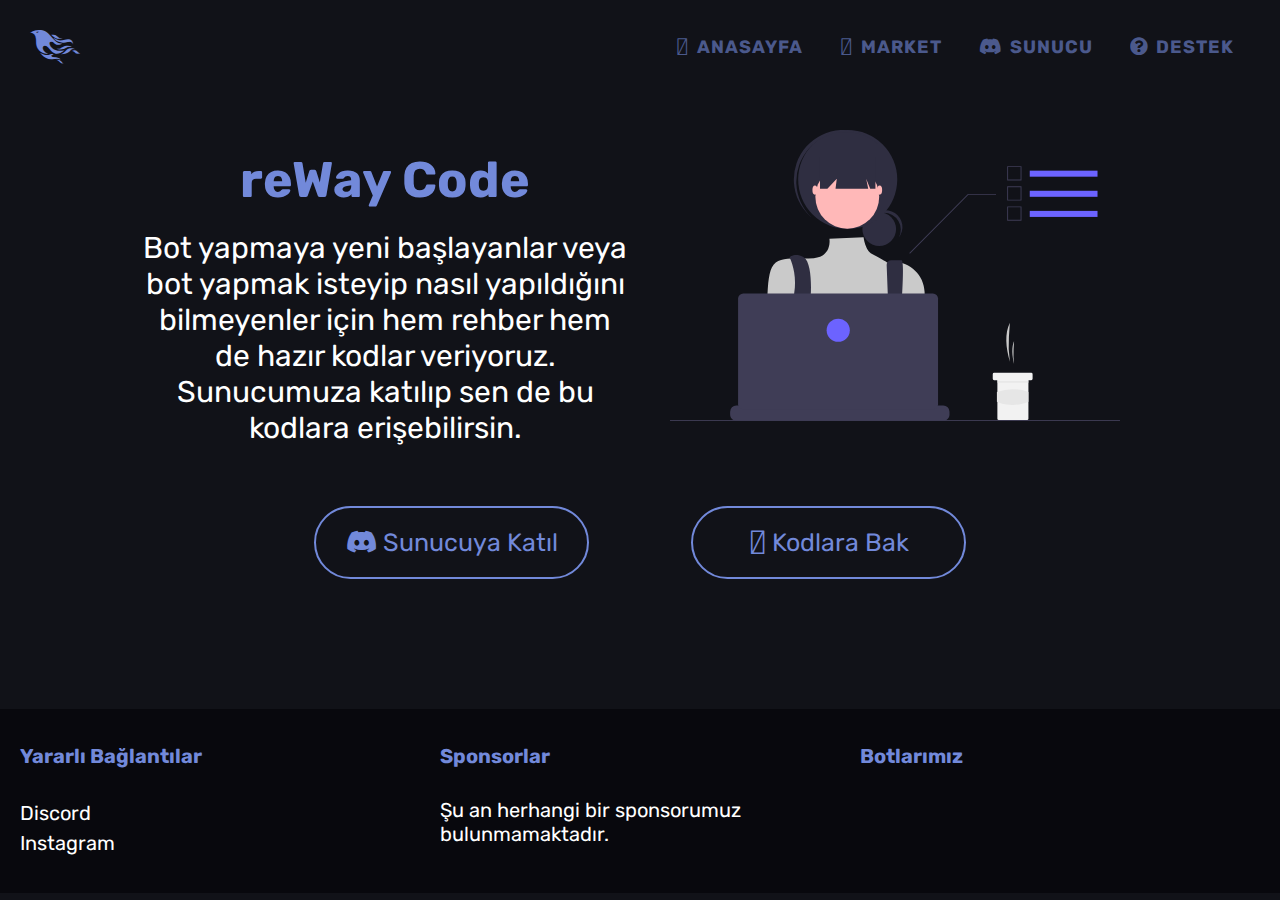
<file: index.html>
<!DOCTYPE html>
<html lang="en">

<head>

    <!-- This site coded by "ReWeay" Discord: ReWeay#9346-->

    <!-- Header -->

    <meta charset="UTF-8">
    <meta http-equiv="X-UA-Compatible" content="IE=edge">
    <meta name="viewport" content="width=device-width, initial-scale=1.0">
    <title>reWay Kod Paylaşım</title>

    <!-- Fonts & Links-->

    <link rel="stylesheet" href="https://pro.fontawesome.com/releases/v5.14.0/css/all.css">
    <link href="https://fonts.googleapis.com/css2?family=Inter:wght@100;200;300;400;500;600;700;800;900&family=Rubik:ital,wght@0,300;0,400;0,500;0,600;0,700;0,800;0,900;1,300;1,400;1,500;1,600;1,700;1,800;1,900&display=swap" rel="stylesheet">
    <link href="https://fonts.googleapis.com/css2?family=Rubik:ital,wght@0,300;0,400;0,500;0,600;0,700;0,800;0,900;1,300;1,400;1,500;1,600;1,700;1,800;1,900&display=swap" rel="stylesheet">
    <link rel="stylesheet" href="css/style.css">
</head>

<body>

    <nav>

        <div class="container clearfix">

            <div id="logo-box">
                <a href="" class="logo">
                    <i class="fab fa-phoenix-framework"></i>
                </a>
            </div>

            <div id="nav-links">
                <li class="nav-item">
                    <a href="" class="nav-link uppercase active">
                        <i class="fad fa-home"></i> Anasayfa
                    </a>
                    <a href="" class="nav-link uppercase">
                        <i class="fad fa-cart-arrow-down"></i> Market
                    </a>
                    <a href="" class="nav-link uppercase">
                        <i class="fab fa-discord"></i> Sunucu
                    </a>
                    <a href="destek.html" class="nav-link uppercase">
                        <i class="fas fa-question-circle"></i> Destek
                    </a>
                </li>
            </div>
        </div>

    </nav>

    <section id="sec-a" class="clearfix">
        <div class="container clearfix">

            <div class="col">

                <div class="content-a">

                    <h1>reWay Code</h1>

                    <p>Bot yapmaya yeni başlayanlar veya bot yapmak isteyip nasıl yapıldığını bilmeyenler için hem rehber hem de hazır kodlar veriyoruz. Sunucumuza katılıp sen de bu kodlara erişebilirsin.</p>

                </div>

            </div>

            <div class="col">


                <img style="width: 450px;" src="img/computer.svg" alt="">


            </div>

            <div class="col-100">

                <div class="main-btn">

                    <a href=""><button> <i class="fab fa-discord"></i> Sunucuya Katıl</button></a>

                    <a href=""><button> <i class="fad fa-code"></i> Kodlara Bak</button></a>

                </div>

            </div>

        </div>

    </section>

    <footer>

        <div class="container clearfix">

            <div class="content">

                <div class="col-33">

                    <h4>Yararlı Bağlantılar</h4>

                    <ul>
                        <li>Discord</li>
                        <li>Instagram</li>
                        <li></li>
                        <li></li>
                        <li></li>
                    </ul>



                </div>

                <div class="col-33">

                    <h4>Sponsorlar</h4>

                    <p>Şu an herhangi bir sponsorumuz bulunmamaktadır.</p>

                </div>

                <div class="col-33">

                    <h4>Botlarımız</h4>

                </div>

            </div>

        </div>

    </footer>

</body>

</html>
</file>
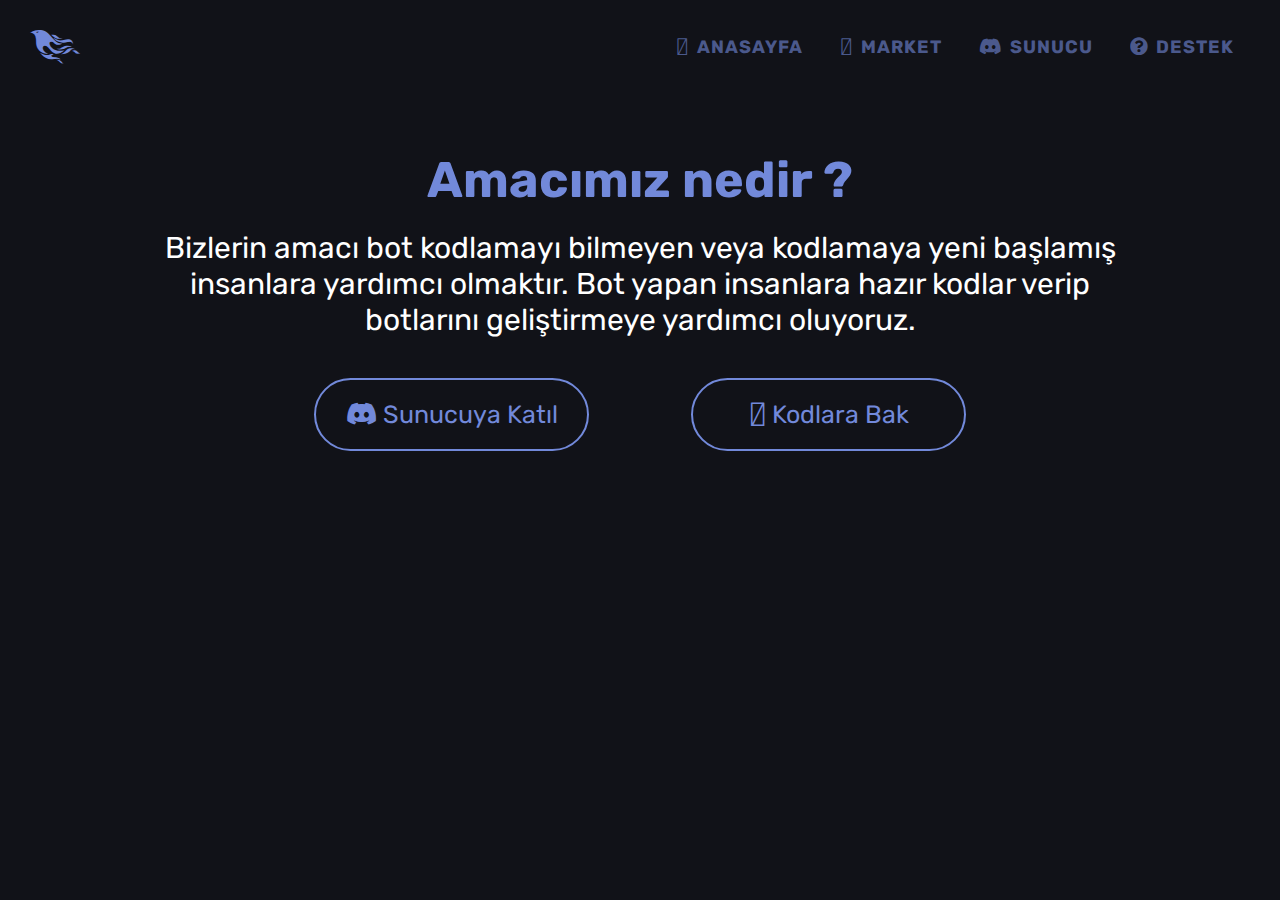
<file: amacimiz.html>
<!DOCTYPE html>
<html lang="en">

<head>

    <!-- This site coded by "ReWeay" Discord: ReWeay#9346-->

    <!-- Header -->

    <meta charset="UTF-8">
    <meta http-equiv="X-UA-Compatible" content="IE=edge">
    <meta name="viewport" content="width=device-width, initial-scale=1.0">
    <title>reWay Kod Paylaşım</title>

    <!-- Fonts & Links-->

    <link rel="stylesheet" href="https://pro.fontawesome.com/releases/v5.14.0/css/all.css">
    <link href="https://fonts.googleapis.com/css2?family=Inter:wght@100;200;300;400;500;600;700;800;900&family=Rubik:ital,wght@0,300;0,400;0,500;0,600;0,700;0,800;0,900;1,300;1,400;1,500;1,600;1,700;1,800;1,900&display=swap" rel="stylesheet">
    <link href="https://fonts.googleapis.com/css2?family=Rubik:ital,wght@0,300;0,400;0,500;0,600;0,700;0,800;0,900;1,300;1,400;1,500;1,600;1,700;1,800;1,900&display=swap" rel="stylesheet">
    <link rel="stylesheet" href="css/style.css">

</head>

<body>

    <nav>

        <div class="container clearfix">

            <div id="logo-box">
                <a href="" class="logo">
                    <i class="fab fa-phoenix-framework"></i>
                </a>
            </div>

            <div id="nav-links">
                <li class="nav-item">
                    <a href="index.html" class="nav-link uppercase">
                        <i class="fad fa-home"></i> Anasayfa
                    </a>
                    <a href="" class="nav-link uppercase">
                        <i class="fad fa-cart-arrow-down"></i> Market
                    </a>
                    <a href="" class="nav-link uppercase">
                        <i class="fab fa-discord"></i> Sunucu
                    </a>
                    <a href="" class="nav-link uppercase">
                        <i class="fas fa-question-circle"></i> Destek
                    </a>
                </li>
            </div>
        </div>

    </nav>

    <section>
        <div class="container clearfix">
            <div class="col-100">

                <div class="content-a">

                    <h1>Amacımız nedir ?</h1>

                    <p>Bizlerin amacı bot kodlamayı bilmeyen veya kodlamaya yeni başlamış insanlara yardımcı olmaktır. Bot yapan insanlara hazır kodlar verip botlarını geliştirmeye yardımcı oluyoruz.
                    </p>

                    <div class="main-btn">

                        <a href=""><button> <i class="fab fa-discord"></i> Sunucuya Katıl</button></a>

                        <a href=""><button> <i class="fad fa-code"></i> Kodlara Bak</button></a>

                    </div>

                </div>

            </div>
        </div>
    </section>

</body>

</html>
</file>
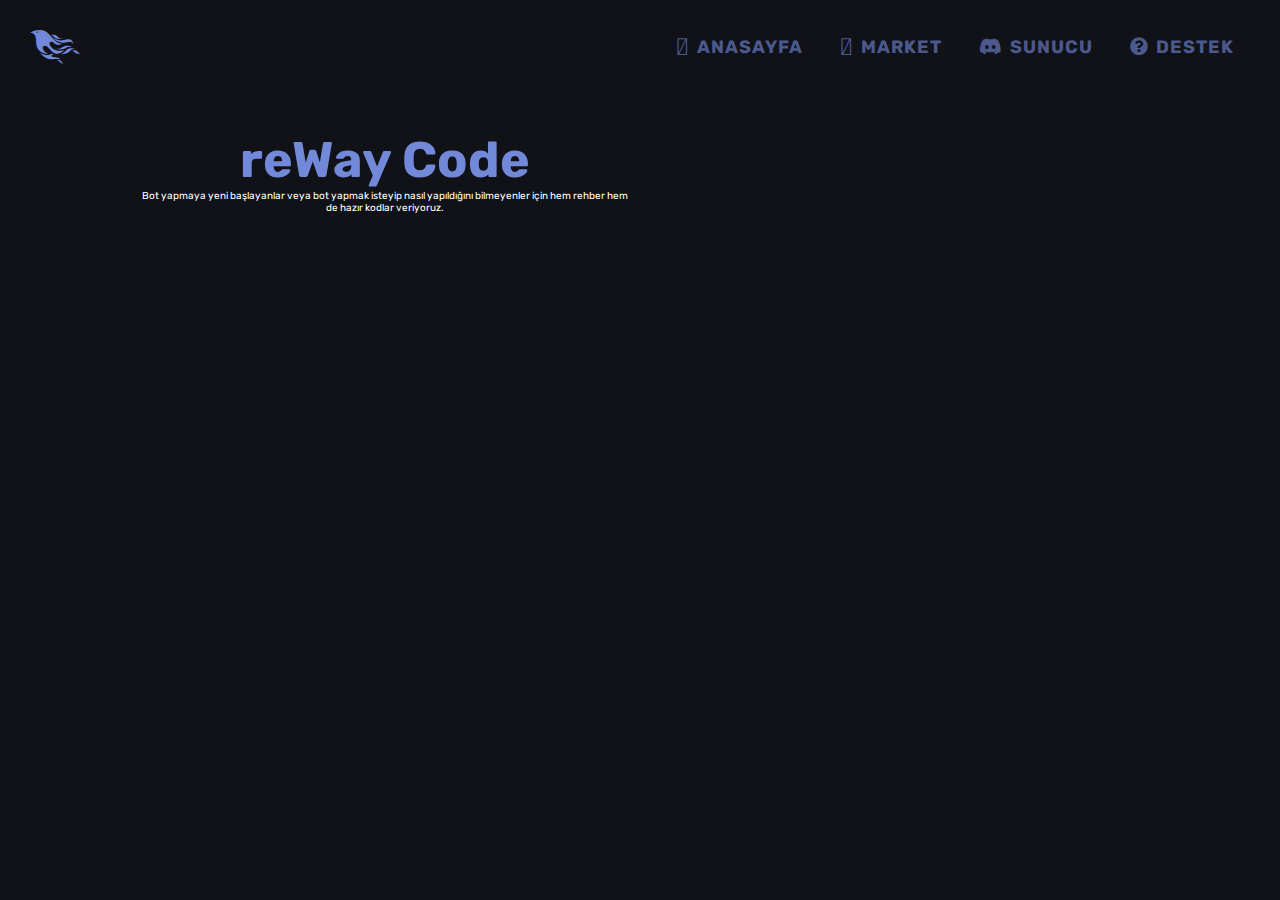
<file: destek.html>
<!DOCTYPE html>
<html lang="en">

<head>

    <!-- This site coded by "ReWeay" Discord: ReWeay#9346-->

    <!-- Header -->

    <meta charset="UTF-8">
    <meta http-equiv="X-UA-Compatible" content="IE=edge">
    <meta name="viewport" content="width=device-width, initial-scale=1.0">
    <title>reWay Kod Paylaşım</title>

    <!-- Fonts & Links-->

    <link rel="stylesheet" href="https://pro.fontawesome.com/releases/v5.14.0/css/all.css">
    <link href="https://fonts.googleapis.com/css2?family=Inter:wght@100;200;300;400;500;600;700;800;900&family=Rubik:ital,wght@0,300;0,400;0,500;0,600;0,700;0,800;0,900;1,300;1,400;1,500;1,600;1,700;1,800;1,900&display=swap" rel="stylesheet">
    <link href="https://fonts.googleapis.com/css2?family=Rubik:ital,wght@0,300;0,400;0,500;0,600;0,700;0,800;0,900;1,300;1,400;1,500;1,600;1,700;1,800;1,900&display=swap" rel="stylesheet">
    <link rel="stylesheet" href="css/style.css">

</head>

<body>

    <nav>

        <div class="container clearfix">

            <div id="logo-box">
                <a href="" class="logo">
                    <i class="fab fa-phoenix-framework"></i>
                </a>
            </div>

            <div id="nav-links">
                <li class="nav-item">
                    <a href="" class="nav-link uppercase active">
                        <i class="fad fa-home"></i> Anasayfa
                    </a>
                    <a href="" class="nav-link uppercase">
                        <i class="fad fa-cart-arrow-down"></i> Market
                    </a>
                    <a href="" class="nav-link uppercase">
                        <i class="fab fa-discord"></i> Sunucu
                    </a>
                    <a href="" class="nav-link uppercase">
                        <i class="fas fa-question-circle"></i> Destek
                    </a>
                </li>
            </div>
        </div>

    </nav>

    <section id="sec-a" class="clearfix">
        <div class="container clearfix">

            <div class="col">
                <h1>reWay Code</h1>

                <p>Bot yapmaya yeni başlayanlar veya bot yapmak isteyip nasıl yapıldığını bilmeyenler için hem rehber hem de hazır kodlar veriyoruz.</p>

            </div>

        </div>
    </section>

</body>

</html>
</file>
<file: css/style.css>
* {
    margin: 0;
    padding: 0;
    box-sizing: border-box;
    text-decoration: none;
    list-style: none;
    font-family: 'Rubik', sans-serif;
}

html {
    font-size: 10px;
}

h1,
h2,
h3,
h4,
h5,
h6 {
    color: #7289DA;
}

h1 {
    font-size: 5rem;
}

.clearfix::after {
    content: "";
    display: block;
    clear: both;
}

.uppercase {
    text-transform: uppercase;
}

body {
    background-color: #111218;
}

.container {
    max-width: 1350px;
    margin-left: auto;
    margin-right: auto;
    padding-right: 1rem;
    padding-left: 1rem;
}

.col {
    float: left;
    width: 50%;
    padding: 1rem;
}

.col-100 {
    float: left;
    width: 100%;
    padding: 1rem;
}

.col-33 {
    float: left;
    width: 33.33333%;
    padding: 1rem;
}


/* Navbar */

nav {
    width: 100%;
    position: fixed;
    background: #111218;
    padding: 2rem;
    font-family: 'Inter', sans-serif;
    z-index: 999;
}

#logo-box {
    margin-top: 5px;
    float: left;
}

#logo-box .logo {
    color: #7289DA;
    font-size: 4rem;
}

#nav-links {
    float: right;
}

#nav-links .nav-item {
    float: left;
    font-size: 1.8rem;
    display: block;
    font-weight: 700;
    letter-spacing: .1rem;
}

.nav-item a {
    color: #7289DA;
    padding: 1.6rem;
    display: inline-block;
    opacity: .6;
    transition: all .2s ease;
}

.nav-item a:hover {
    opacity: 1;
}

.nav-item i {
    margin-right: .2rem;
}

section {
    padding: calc(110px + 1rem);
    text-align: center;
    color: #fff;
    text-align: center;
}

.content-a h1 {
    padding-bottom: 2rem;
}

.content-a p {
    font-size: 3rem;
}

.content-a {
    margin-top: 2rem;
}

.main-btn {
    border-radius: 3px;
}

.main-btn button {
    font-size: 2.5rem;
    margin-top: 4rem;
    background: none;
    color: #7289DA;
    border: 2px solid #7289DA;
    padding: 2rem;
    border-radius: 50px;
    cursor: pointer;
    transition: all .3s linear;
    width: 275px;
}

.main-btn a {
    padding-left: 5rem;
    padding-right: 5rem;
}

.main-btn button:hover {
    background-color: #7289DA;
    color: #fff;
}

footer {
    padding-top: 2.5rem;
    padding-bottom: 2.5rem;
    background-color: #08080d;
    font-size: 2rem;
    width: 100%;
}

footer h1,
footer h2,
footer h3,
footer h4,
footer h5,
footer h6 {
    color: #7289DA;
    padding-bottom: 3rem;
}

footer p {
    color: #fff;
}

footer li {
    line-height: 1.5;
    color: #fff;
}
</file>
